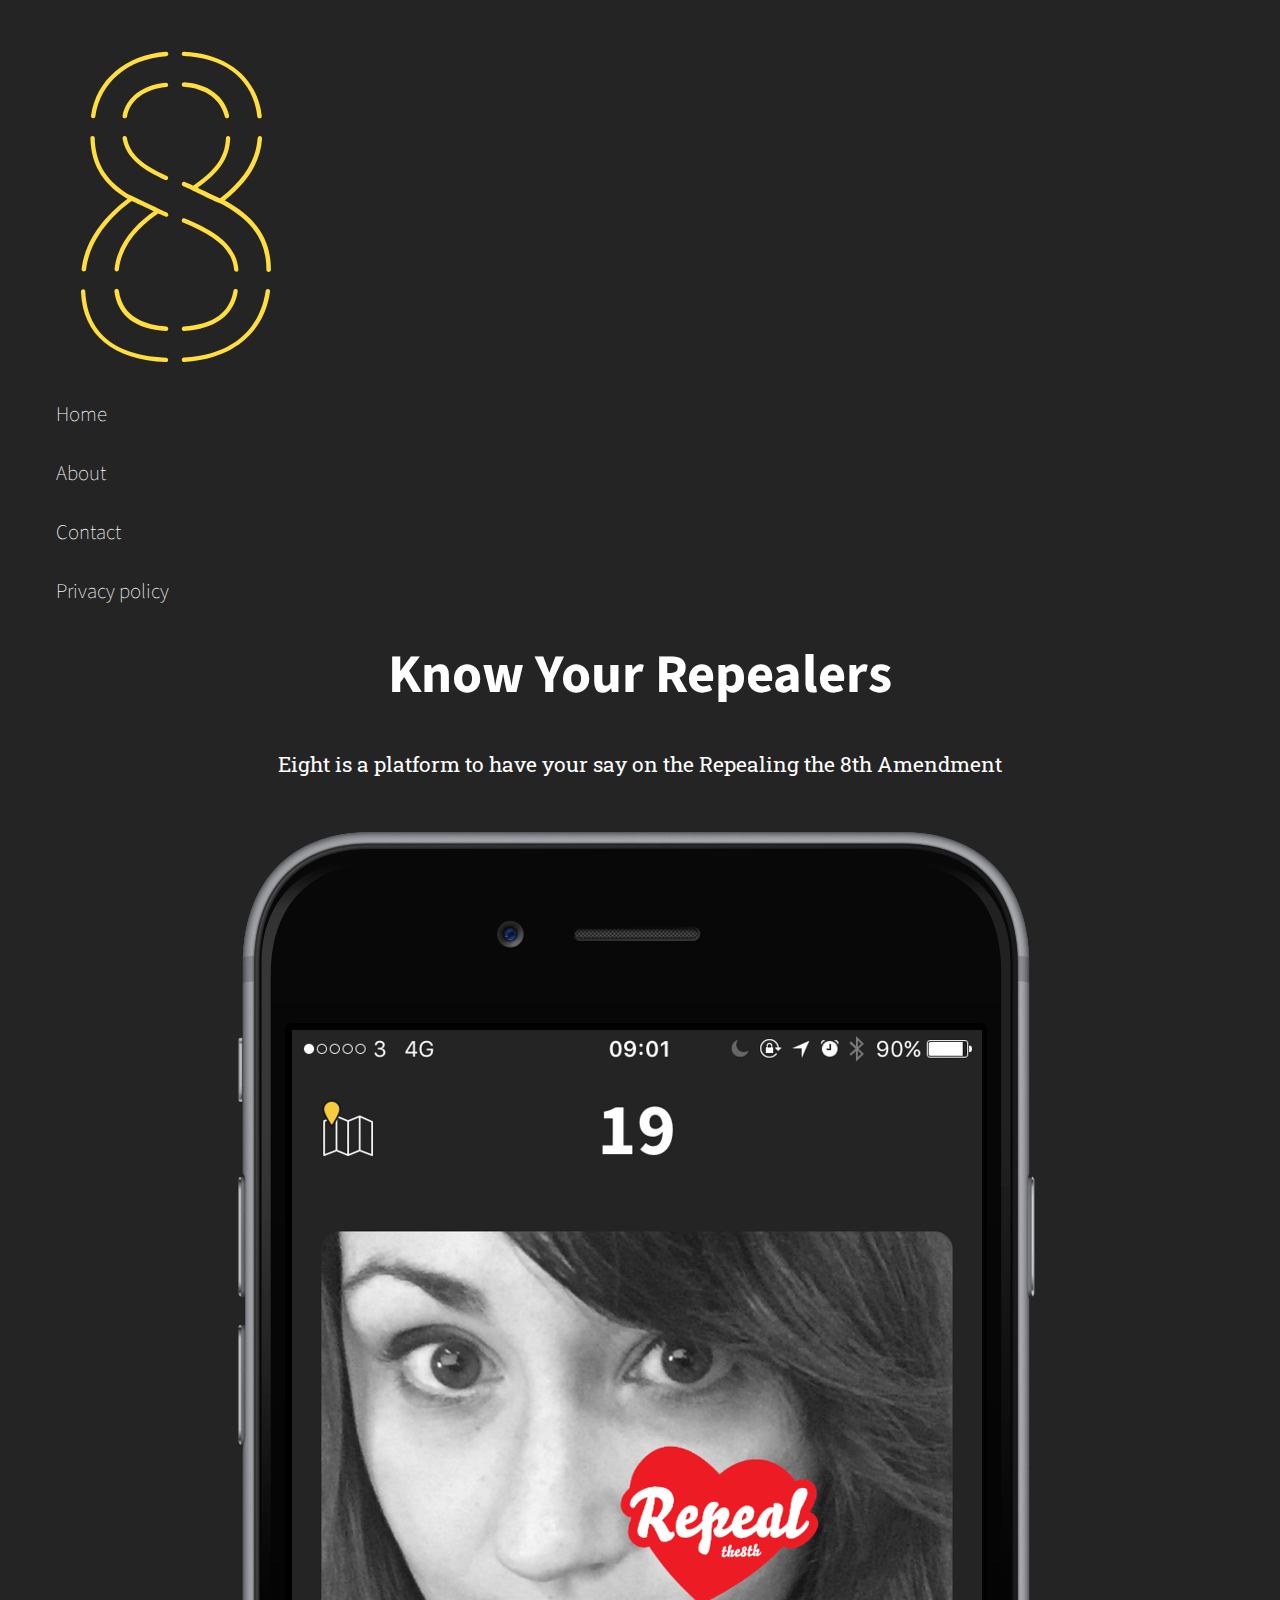
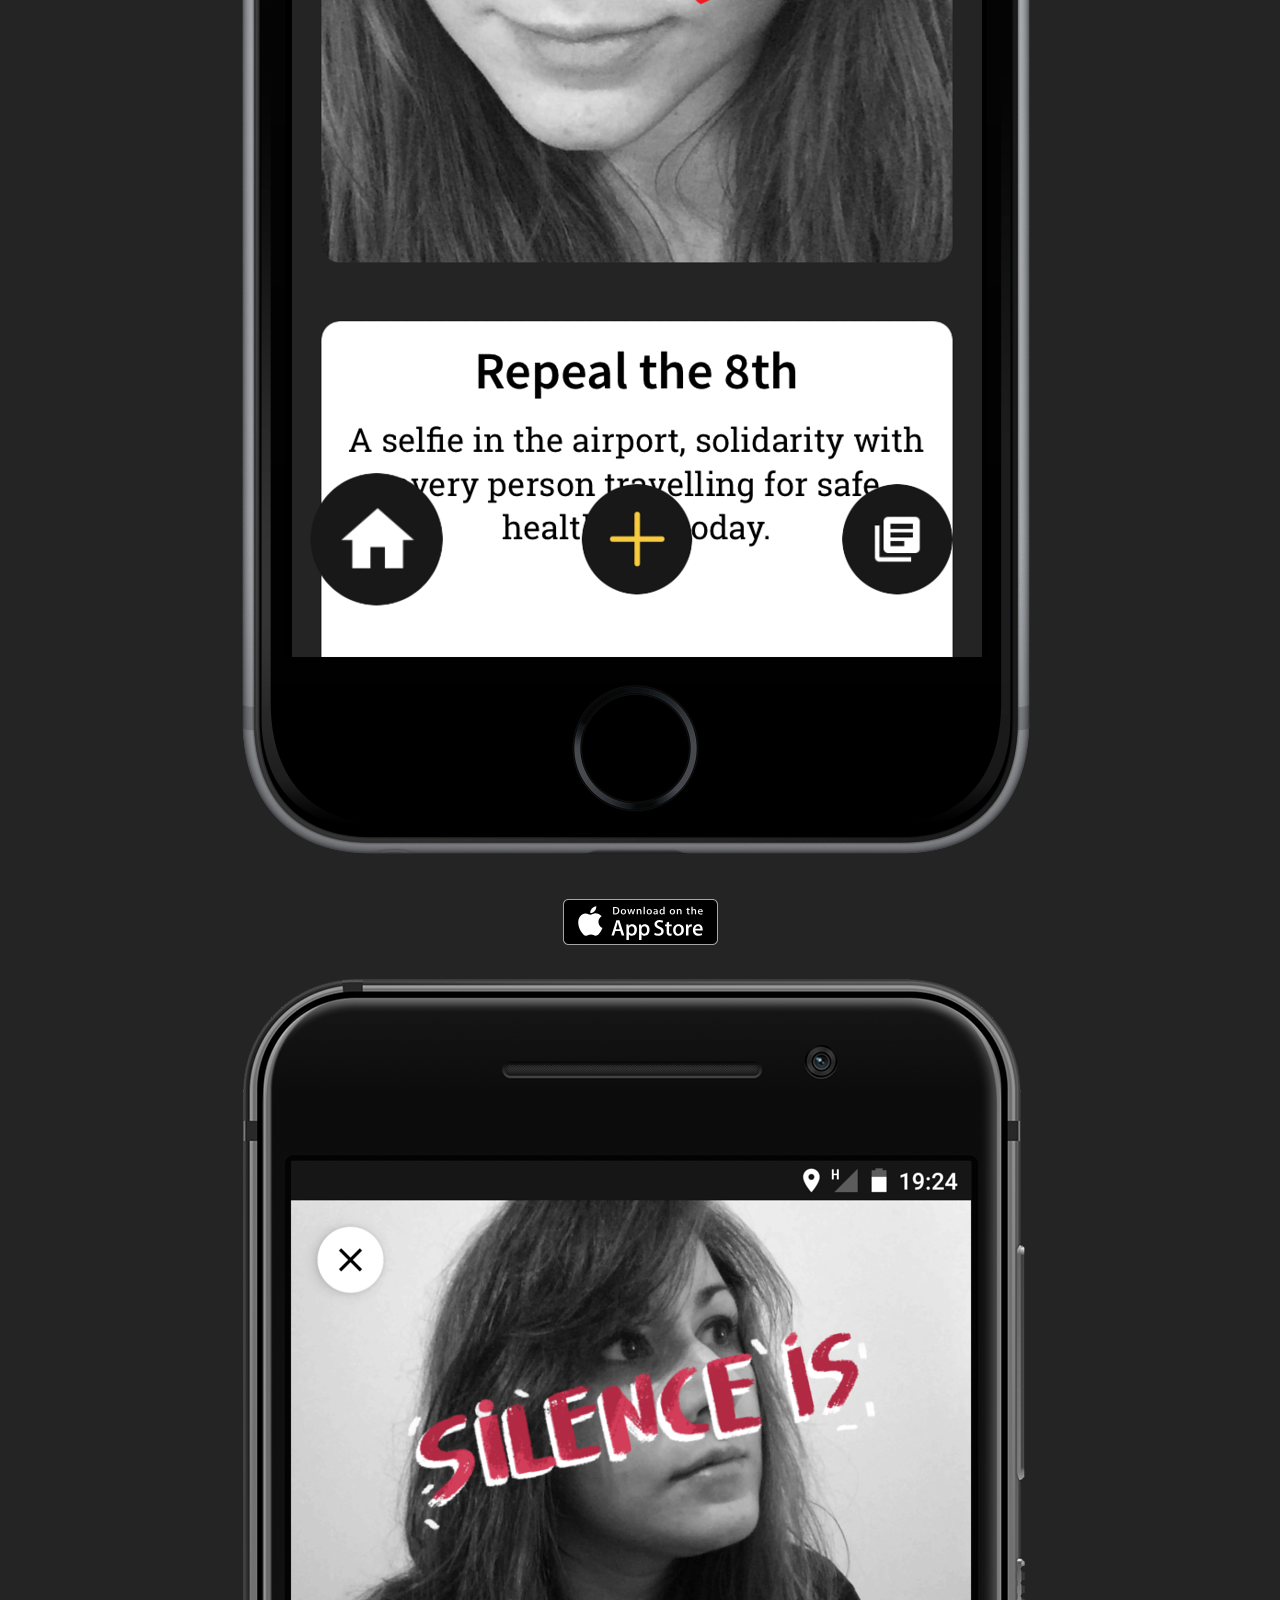
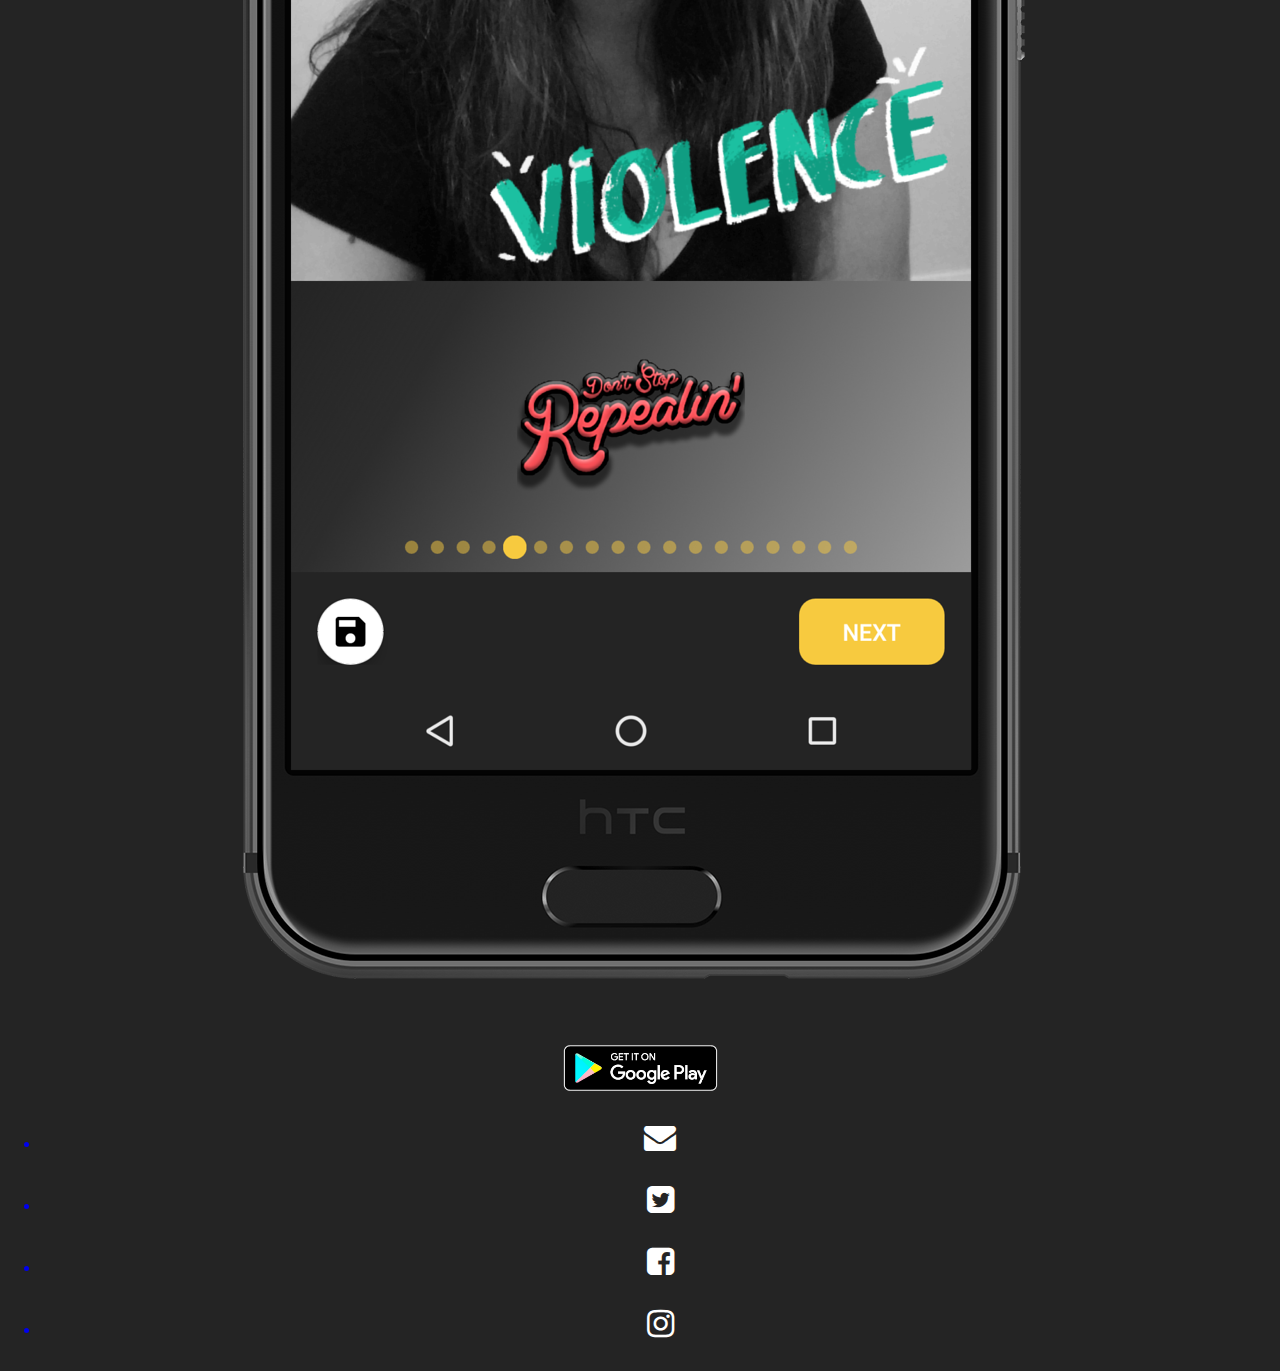
<file: index.html>
<!DOCTYPE html>
<html>
<head>
  <title>eight</title>
  <meta charset="utf-8">
  <meta name="viewport" content="width=device-width, initial-scale=1, shrink-to-fit=no">

  <link rel="stylesheet" href="https://maxcdn.bootstrapcdn.com/bootstrap/4.0.0-beta/css/bootstrap.min.css" integrity="sha384-/Y6pD6FV/Vv2HJnA6t+vslU6fwYXjCFtcEpHbNJ0lyAFsXTsjBbfaDjzALeQsN6M" crossorigin="anonymous">
  <link rel="stylesheet" href="https://maxcdn.bootstrapcdn.com/font-awesome/4.4.0/css/font-awesome.min.css">
  <link rel="stylesheet" href="https://fonts.googleapis.com/css?family=Source+Sans+Pro">
  <link rel="stylesheet" href="https://fonts.googleapis.com/css?family=Roboto+Slab:100">
  <link rel="stylesheet" href="css/style.css">
  <link rel="stylesheet" href="css/base.css">
  <link rel=”stylesheet” href=”font-awesome/css/font-awesome.css”>
  <link rel="shortcut icon" type=image/png href=img/ic_logo@1x.png>

  <head>
    <script>
      function hideNav() {
        var x = document.getElementById('sidenav');
        if (x.style.display === 'none') {
            x.style.display = 'block';
        } else {
            x.style.display = 'none';
        }
      }
    </script>
  </head>

  <div class="container">
    <div class="row">

      <div class="col-lg-3 col-xs-12">
        <div class="embed-responsive embed-responsive-1by1" id="logo" onclick="hideNav()">
          <img class="embed-responsive-item" src="img/ic_logo.svg"></img>
        </div>

        <div class="sidebar-nav" id="sidenav">
          <div class="navbar navbar-default" role="navigation">
              <ul class="nav navbar-nav">
                <li><a href="index.html">Home</a></li>
                <li><a href="about.html">About</a></li>
                <li><a href="contact.html">Contact</a></li>
                <li><a href="privacy-policy.html">Privacy policy</a></li>
              </ul>
          </div>
        </div>
      </div>

      <div class="col-sm-9">
        <div class="col-sm-9" align="center" id="content">
          <h1 id="title">Know Your Repealers</h1>
          <p id="body">Eight is a platform to have your say on the Repealing the 8th Amendment</p>
          <div class="row mt-5">
            <div class="col-md-6 col-6">
              <a href="https://itunes.apple.com/ie/app/eight-app/id1279274929?ls=1&mt=8">
              <img class="embed-responsive-item" src="img/ios.png" id="screenshot"></img>
              <div class="row-6 mt-3"><img src="img/apple_badge.svg"></div>
            </div>
            <div class="col-md-6 col-6">
              <a href="https://play.google.com/store/apps/details?id=com.eight_app.eight">
              <img class="embed-responsive-item" src="img/android.png" id="screenshot"></img>
              <div class="row-6 mt-3"><img src="img/android_badge.svg"></div>
            </div>
          </div>
          <section id="icons">
            <div class="row-md-12 mt-5">
              <ul class="list-inline">
                <a id="email" href="mailto:repeal.the.eight@gmail.com" target="blank"><li class="list-inline-item"><i class="fa envelope fa-envelope fa-2x" aria-hidden="true"></i></i></li></a>
                <a id="twitter" href="https://www.twitter.com/8bySix" target="blank"><li class="list-inline-item"><i class="fa twitter fa-twitter-square fa-2x" aria-hidden="true"></i></li></a>
                <a id="facebook" href="https://www.facebook.com/RepealEightApp/" target="blank"><li class="list-inline-item"><i class="fa facebook fa-facebook-square fa-2x" aria-hidden="true"></i></li></a>
                <a id="instagram" href="https://www.instagram.com/eightapp" target="blank"><li class="list-inline-item"><i class="fa instagram fa-instagram fa-2x" aria-hidden="true"></i></li></a>
              </ul>
            </div>
          </section>
        </div>
      </div>
    </div>
  </div>

  <script src="https://code.jquery.com/jquery-3.2.1.slim.min.js" integrity="sha384-KJ3o2DKtIkvYIK3UENzmM7KCkRr/rE9/Qpg6aAZGJwFDMVNA/GpGFF93hXpG5KkN" crossorigin="anonymous"></script>
  <script src="https://cdnjs.cloudflare.com/ajax/libs/popper.js/1.11.0/umd/popper.min.js" integrity="sha384-b/U6ypiBEHpOf/4+1nzFpr53nxSS+GLCkfwBdFNTxtclqqenISfwAzpKaMNFNmj4" crossorigin="anonymous"></script>
  <script src="https://maxcdn.bootstrapcdn.com/bootstrap/4.0.0-beta/js/bootstrap.min.js" integrity="sha384-h0AbiXch4ZDo7tp9hKZ4TsHbi047NrKGLO3SEJAg45jXxnGIfYzk4Si90RDIqNm1" crossorigin="anonymous"></script>
</body>
</html>
</file>
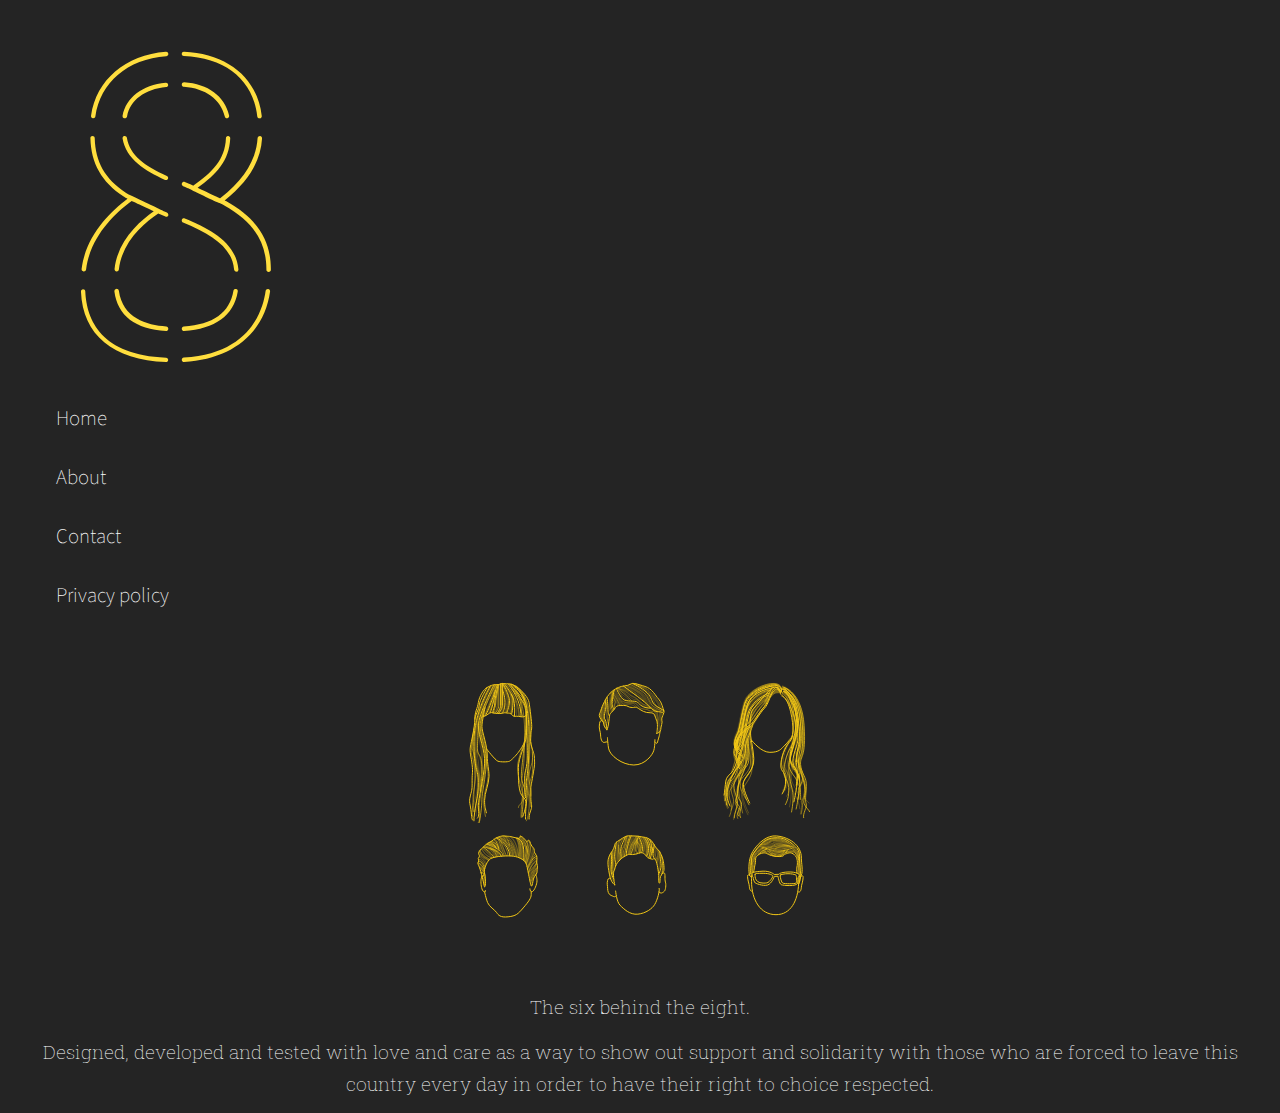
<file: about.html>
<!DOCTYPE html>
<html>
<head>
  <title>About</title>
  <meta charset="utf-8">
  <meta name="viewport" content="width=device-width, initial-scale=1, shrink-to-fit=no">

  <link rel="stylesheet" href="https://maxcdn.bootstrapcdn.com/bootstrap/4.0.0-beta/css/bootstrap.min.css" integrity="sha384-/Y6pD6FV/Vv2HJnA6t+vslU6fwYXjCFtcEpHbNJ0lyAFsXTsjBbfaDjzALeQsN6M" crossorigin="anonymous">
  <link rel="stylesheet" href="https://fonts.googleapis.com/css?family=Source+Sans+Pro" >
  <link rel="stylesheet" href="https://fonts.googleapis.com/css?family=Roboto+Slab:100">
  <link rel="stylesheet" href="css/about.css">
  <link rel="stylesheet" href="css/base.css">
  <link rel=”stylesheet” href=”font-awesome/css/font-awesome.css”>
  <link rel="icon" type="image/svg+xml" href="img/ic_logo.svg">
  <body>
    <head>
      <script>
        function hideNav() {
          var x = document.getElementById('sidenav');
          if (x.style.display === 'none') {
              x.style.display = 'block';
          } else {
              x.style.display = 'none';
          }
        }
      </script>
    </head>

    <div class="container">
      <div class="row">

        <div class="col-lg-3 col-xs-12">
          <div class="embed-responsive embed-responsive-1by1" id="logo" onclick="hideNav()">
            <img class="embed-responsive-item" src="img/ic_logo.svg"></img>
          </div>

          <div class="sidebar-nav" id="sidenav">
            <div class="navbar navbar-default" role="navigation">
                <ul class="nav navbar-nav">
                  <li><a href="index.html">Home</a></li>
                  <li><a href="about.html">About</a></li>
                  <li><a href="contact.html">Contact</a></li>
                  <li><a href="privacy-policy.html">Privacy policy</a></li>
                </ul>
            </div>
          </div>
        </div>

        <div class="col-sm-9 mb-5">
    			<div class="ml-5 mr-5 mt-5" align="center">
            <div class="embed-responsive embed-responsive-16by9">
              <img class="embed-responsive-item" src="img/ic_team.svg" id="team"></img>
            </div>
            <h1 id="aboot">The six behind the eight.</h1>
            <h1 id="aboot">Designed, developed and tested with love and care as a way to show out support and solidarity with those who are forced to leave this country every day in order to have their right to choice respected.</h1>
          </div>
        </div>
      </div>
    </div>
  <script src="https://code.jquery.com/jquery-3.2.1.slim.min.js" integrity="sha384-KJ3o2DKtIkvYIK3UENzmM7KCkRr/rE9/Qpg6aAZGJwFDMVNA/GpGFF93hXpG5KkN" crossorigin="anonymous"></script>
  <script src="https://cdnjs.cloudflare.com/ajax/libs/popper.js/1.11.0/umd/popper.min.js" integrity="sha384-b/U6ypiBEHpOf/4+1nzFpr53nxSS+GLCkfwBdFNTxtclqqenISfwAzpKaMNFNmj4" crossorigin="anonymous"></script>
  <script src="https://maxcdn.bootstrapcdn.com/bootstrap/4.0.0-beta/js/bootstrap.min.js" integrity="sha384-h0AbiXch4ZDo7tp9hKZ4TsHbi047NrKGLO3SEJAg45jXxnGIfYzk4Si90RDIqNm1" crossorigin="anonymous"></script>
</body>
</html>
</file>
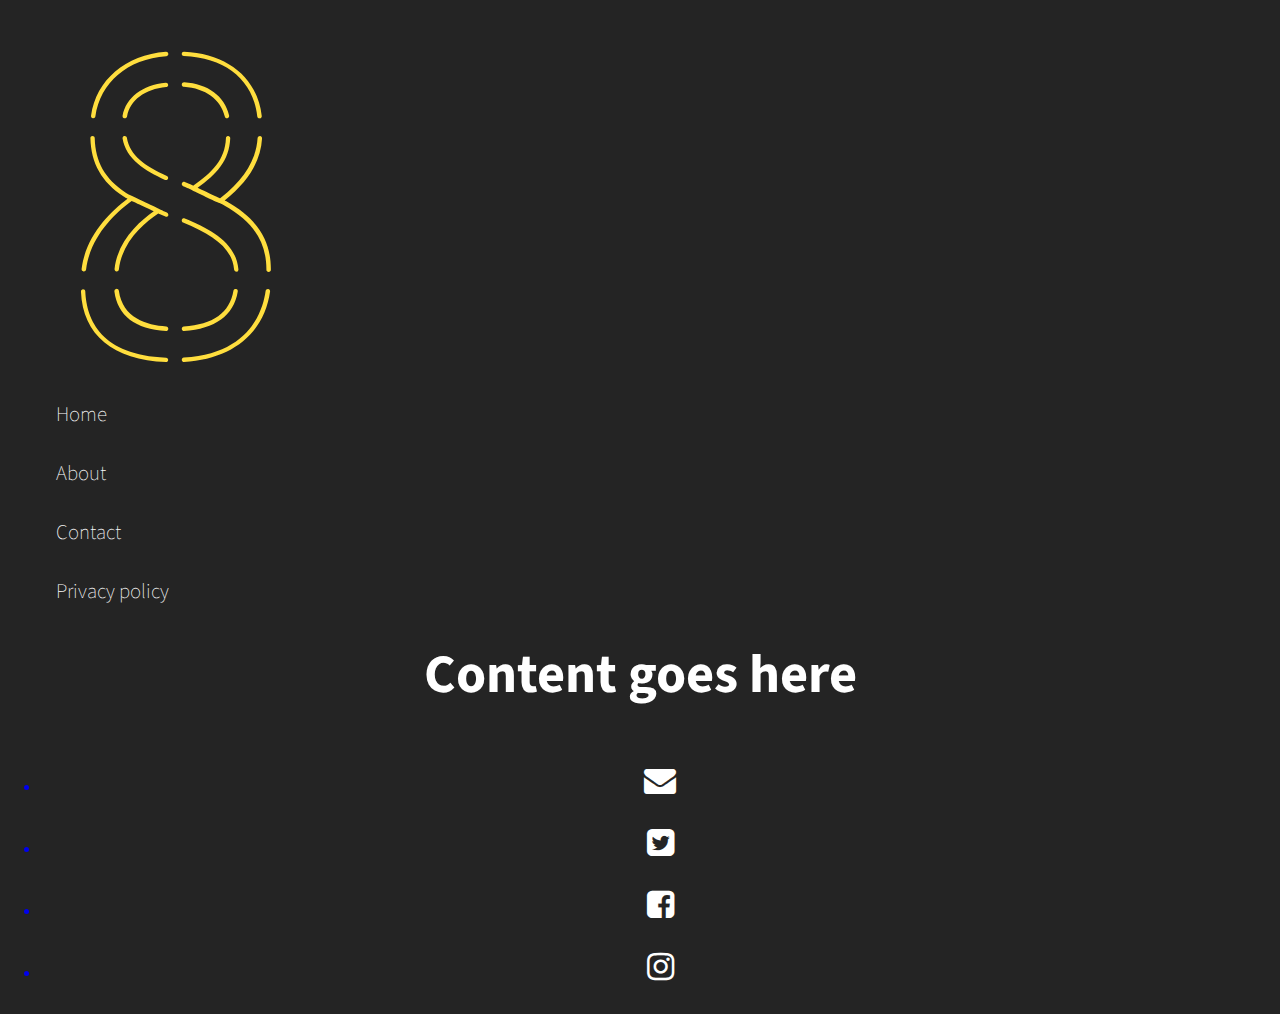
<file: base-nav.html>
<!DOCTYPE html>
<html>
<head>
  <title>eight</title>
  <meta charset="utf-8">
  <meta name="viewport" content="width=device-width, initial-scale=1, shrink-to-fit=no">

  <link rel="stylesheet" href="https://maxcdn.bootstrapcdn.com/bootstrap/4.0.0-beta/css/bootstrap.min.css" integrity="sha384-/Y6pD6FV/Vv2HJnA6t+vslU6fwYXjCFtcEpHbNJ0lyAFsXTsjBbfaDjzALeQsN6M" crossorigin="anonymous">
  <link rel="stylesheet" href="https://maxcdn.bootstrapcdn.com/font-awesome/4.4.0/css/font-awesome.min.css">
  <link rel="stylesheet" href="https://fonts.googleapis.com/css?family=Source+Sans+Pro">
  <link rel="stylesheet" href="https://fonts.googleapis.com/css?family=Roboto+Slab:100,400">
  <link rel="stylesheet" href="css/style.css">
  <link rel="stylesheet" href="css/base.css">
  <link rel=”stylesheet” href=”font-awesome/css/font-awesome.css”>
  <link rel="shortcut icon" type=image/png href=img/favicon.png>

  <head>
    <script>
      function hideNav() {
        var x = document.getElementById('sidenav');
        if (x.style.display === 'none') {
            x.style.display = 'block';
        } else {
            x.style.display = 'none';
        }
      }
    </script>
  </head>

  <div class="container">
    <div class="row">

      <div class="col-lg-3 col-xs-12">
        <div class="embed-responsive embed-responsive-1by1" id="logo" onclick="hideNav()">
          <img class="embed-responsive-item" src="img/ic_logo.svg"></img>
        </div>

        <div class="sidebar-nav" id="sidenav">
          <div class="navbar navbar-default" role="navigation">
              <ul class="nav navbar-nav">
                <li><a class="current" href="index.html">Home</a></li>
                <li><a href="about.html">About</a></li>
                <li><a href="contact.html">Contact</a></li>
                <li><a href="privacy-policy.html">Privacy policy</a></li>
              </ul>
          </div>
        </div>
      </div>

      <div class="col-sm-9">
        <div class="col-sm-9" align="center" id="content">
          <h1 id="title">Content goes here</h1>
      </div>

      <section id="icons">
        <div class="col-sm-9 mt-5">
          <ul class="list-inline" align="center">
            <a id="email" href="mailto:repeal.the.eight@gmail.com" target="blank"><li class="list-inline-item"><i class="fa envelope fa-envelope fa-2x" aria-hidden="true"></i></i></li></a>
            <a id="twitter" href="https://www.twitter.com/8bySix" target="blank"><li class="list-inline-item"><i class="fa twitter fa-twitter-square fa-2x" aria-hidden="true"></i></li></a>
            <a id="facebook" href="https://www.facebook.com/RepealEightApp/" target="blank"><li class="list-inline-item"><i class="fa facebook fa-facebook-square fa-2x" aria-hidden="true"></i></li></a>
            <a id="instagram" href="https://www.instagram.com/eightapp" target="blank"><li class="list-inline-item"><i class="fa instagram fa-instagram fa-2x" aria-hidden="true"></i></li></a>
          </ul>
        </div>
      </section>
    </div>
  </div>

  <script src="https://code.jquery.com/jquery-3.2.1.slim.min.js" integrity="sha384-KJ3o2DKtIkvYIK3UENzmM7KCkRr/rE9/Qpg6aAZGJwFDMVNA/GpGFF93hXpG5KkN" crossorigin="anonymous"></script>
  <script src="https://cdnjs.cloudflare.com/ajax/libs/popper.js/1.11.0/umd/popper.min.js" integrity="sha384-b/U6ypiBEHpOf/4+1nzFpr53nxSS+GLCkfwBdFNTxtclqqenISfwAzpKaMNFNmj4" crossorigin="anonymous"></script>
  <script src="https://maxcdn.bootstrapcdn.com/bootstrap/4.0.0-beta/js/bootstrap.min.js" integrity="sha384-h0AbiXch4ZDo7tp9hKZ4TsHbi047NrKGLO3SEJAg45jXxnGIfYzk4Si90RDIqNm1" crossorigin="anonymous"></script>
</body>
</html>
</file>
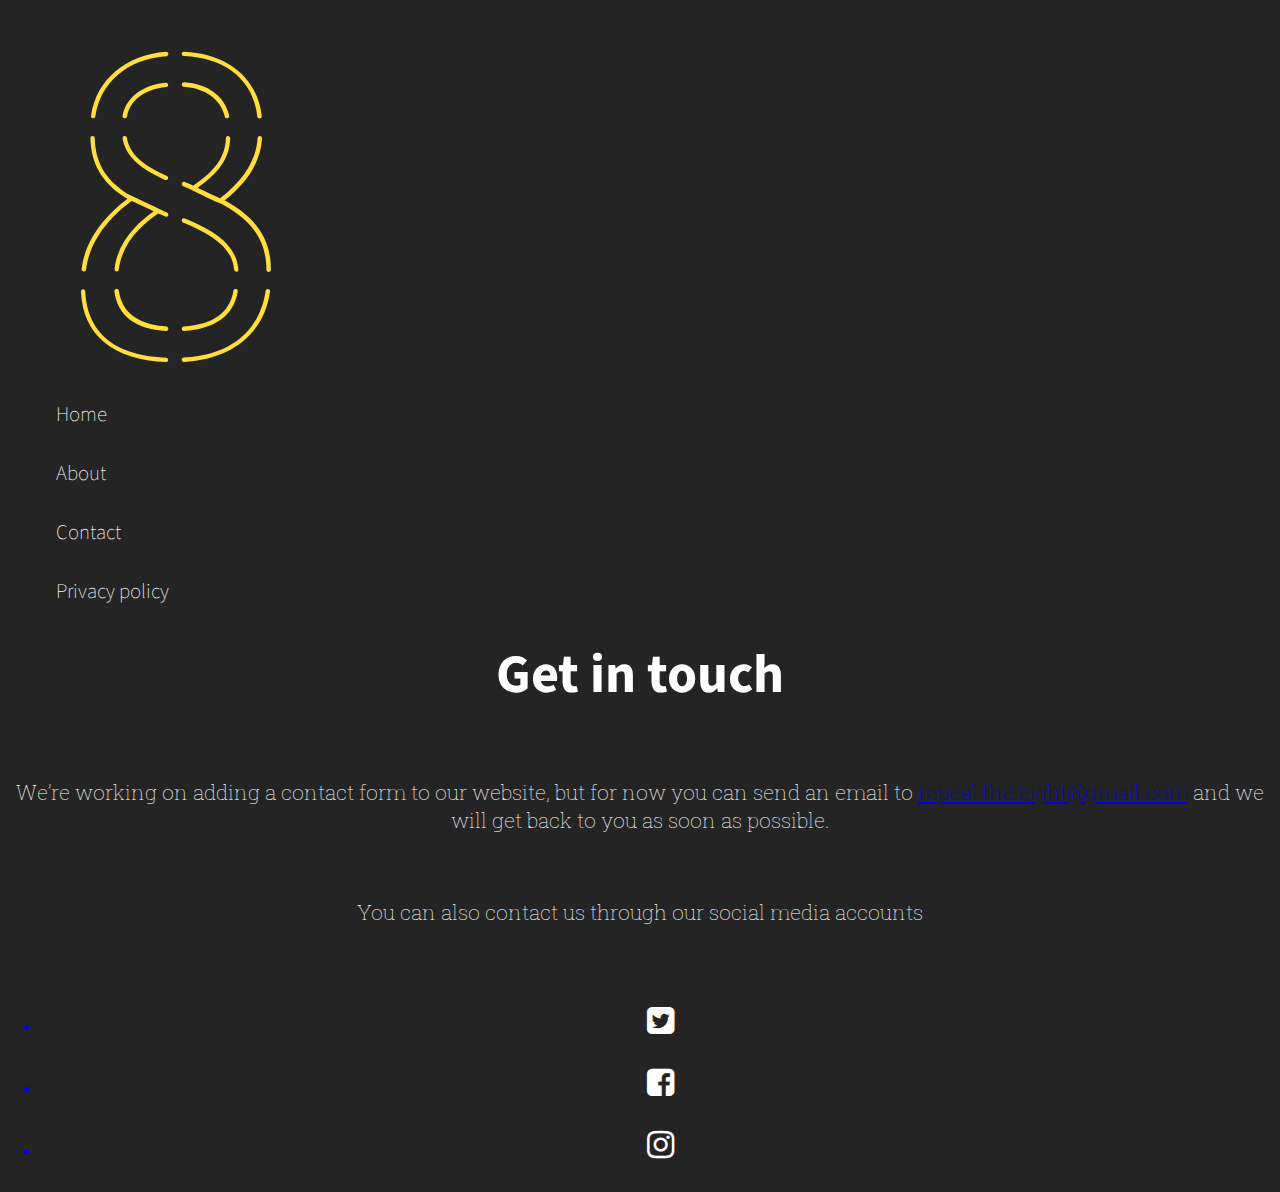
<file: contact.html>
<!DOCTYPE html>
<html>
<head>
  <title>eight</title>
  <meta charset="utf-8">
  <meta name="viewport" content="width=device-width, initial-scale=1, shrink-to-fit=no">

  <link rel="stylesheet" href="https://maxcdn.bootstrapcdn.com/bootstrap/4.0.0-beta/css/bootstrap.min.css" integrity="sha384-/Y6pD6FV/Vv2HJnA6t+vslU6fwYXjCFtcEpHbNJ0lyAFsXTsjBbfaDjzALeQsN6M" crossorigin="anonymous">
  <link rel="stylesheet" href="https://maxcdn.bootstrapcdn.com/font-awesome/4.4.0/css/font-awesome.min.css">
  <link rel="stylesheet" href="https://fonts.googleapis.com/css?family=Source+Sans+Pro">
  <link rel="stylesheet" href="https://fonts.googleapis.com/css?family=Roboto+Slab:100,400">
  <link rel="stylesheet" href="css/style.css">
  <link rel="stylesheet" href="css/contact.css">
  <link rel="stylesheet" href="css/base.css">
  <link rel=”stylesheet” href=”font-awesome/css/font-awesome.css”>
  <link rel="shortcut icon" type=image/png href=img/favicon.png>

  <head>
    <script>
      function hideNav() {
        var x = document.getElementById('sidenav');
        if (x.style.display === 'none') {
            x.style.display = 'block';
        } else {
            x.style.display = 'none';
        }
      }
    </script>
  </head>

  <div class="container">
    <div class="row">

      <div class="col-lg-3 col-xs-12">
        <div class="embed-responsive embed-responsive-1by1" id="logo" onclick="hideNav()">
          <img class="embed-responsive-item" src="img/ic_logo.svg"></img>
        </div>

        <div class="sidebar-nav" id="sidenav">
          <div class="navbar navbar-default" role="navigation">
              <ul class="nav navbar-nav">
                <li><a href="index.html">Home</a></li>
                <li><a href="about.html">About</a></li>
                <li><a class="current" href="contact.html">Contact</a></li>
                <li><a href="privacy-policy.html">Privacy policy</a></li>
              </ul>
          </div>
        </div>
      </div>

      <div class="col-sm-9">
        <div class="col-sm-9" align="center" id="content">
          <h1 id="title">Get in touch</h1>
          <p id="body_1">We’re working on adding a contact form to our website, but for now you can send an email to <a href="mailto:repeal.the.eight@gmail.com">repeal.the.eight@gmail.com</a> and we will get back to you as soon as possible.</p>
          <p id="body_2">You can also contact us through our social media accounts</p>
      </div>

      <section id="icons">
        <div class="col-sm-9 mt-5">
          <ul class="list-inline" align="center">
            <a id="twitter" href="https://www.twitter.com/8bySix" target="blank"><li class="list-inline-item"><i class="fa twitter fa-twitter-square fa-2x" aria-hidden="true"></i></li></a>
            <a id="facebook" href="https://www.facebook.com/RepealEightApp/" target="blank"><li class="list-inline-item"><i class="fa facebook fa-facebook-square fa-2x" aria-hidden="true"></i></li></a>
            <a id="instagram" href="https://www.instagram.com/eightapp" target="blank"><li class="list-inline-item"><i class="fa instagram fa-instagram fa-2x" aria-hidden="true"></i></li></a>
          </ul>
        </div>
      </section>
    </div>
  </div>

  <script src="https://code.jquery.com/jquery-3.2.1.slim.min.js" integrity="sha384-KJ3o2DKtIkvYIK3UENzmM7KCkRr/rE9/Qpg6aAZGJwFDMVNA/GpGFF93hXpG5KkN" crossorigin="anonymous"></script>
  <script src="https://cdnjs.cloudflare.com/ajax/libs/popper.js/1.11.0/umd/popper.min.js" integrity="sha384-b/U6ypiBEHpOf/4+1nzFpr53nxSS+GLCkfwBdFNTxtclqqenISfwAzpKaMNFNmj4" crossorigin="anonymous"></script>
  <script src="https://maxcdn.bootstrapcdn.com/bootstrap/4.0.0-beta/js/bootstrap.min.js" integrity="sha384-h0AbiXch4ZDo7tp9hKZ4TsHbi047NrKGLO3SEJAg45jXxnGIfYzk4Si90RDIqNm1" crossorigin="anonymous"></script>
</body>
</html>
</file>
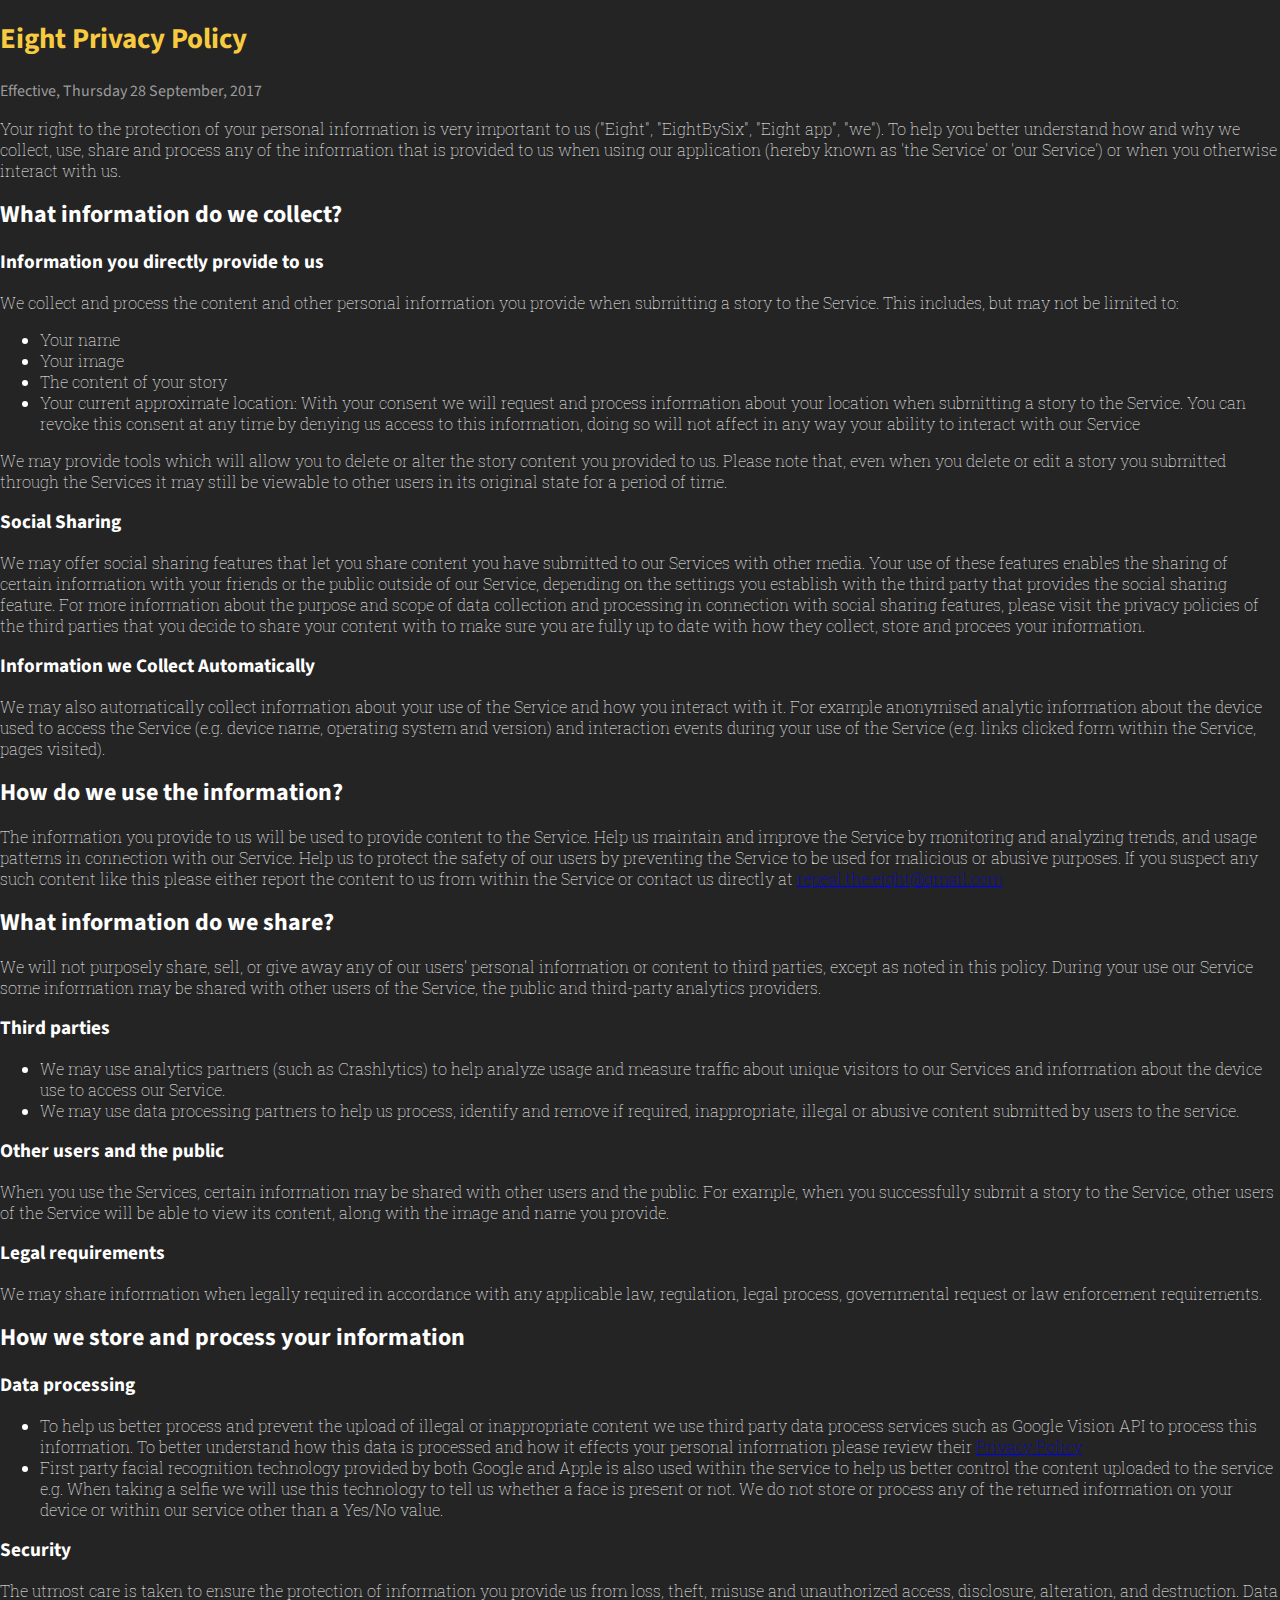
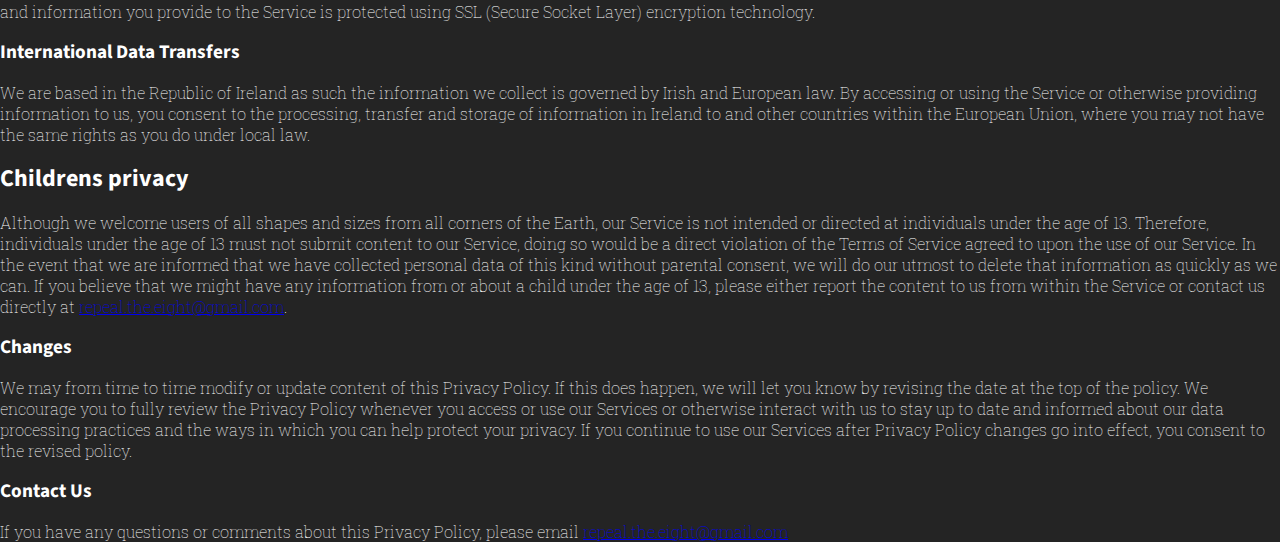
<file: privacy-policy.html>
<!DOCTYPE html>
<html>
<head>
  <title>Privacy</title>
  <meta charset="utf-8">
  <meta name="viewport" content="width=device-width, initial-scale=1, shrink-to-fit=no">

  <link rel="stylesheet" href="https://maxcdn.bootstrapcdn.com/bootstrap/4.0.0-beta/css/bootstrap.min.css" integrity="sha384-/Y6pD6FV/Vv2HJnA6t+vslU6fwYXjCFtcEpHbNJ0lyAFsXTsjBbfaDjzALeQsN6M" crossorigin="anonymous">
  <link rel="stylesheet" href="https://maxcdn.bootstrapcdn.com/font-awesome/4.4.0/css/font-awesome.min.css">
  <link rel="stylesheet" href="https://fonts.googleapis.com/css?family=Source+Sans+Pro" >
  <link rel="stylesheet" href="https://fonts.googleapis.com/css?family=Roboto+Slab:100,400">
  <link rel="stylesheet" href="css/base.css">
  <link rel="stylesheet" href="css/privacy.css">
  <link rel=”stylesheet” href=”font-awesome/css/font-awesome.css”>
  <link rel="shortcut icon" type=image/png href=img/favicon.png>
  <body>
    <div class="container">
			<div class="mt-5 mb-5 text-left align-self-center">
        <h1 id="privacy">Eight Privacy Policy</h1>
        <p id="timestamp">Effective, Thursday 28 September, 2017</p>
        <p class="mt-2" id="content">Your right to the protection of your personal information is very important to us ("Eight", "EightBySix", "Eight app", "we"). To help you better understand how and why we collect, use, share and process any of the information that is provided to us when using our application (hereby known as 'the Service' or 'our Service') or when you otherwise interact with us.</p>

        <h1 class="mt-5" id="title">What information do we collect?</h1>

        <h1 class="mt-4" id="subtitle">Information you directly provide to us</h1>
        <p id="content">We collect and process the content and other personal information you provide when submitting a story to the Service. This includes, but may not be limited to:</p>
        <ul>
          <li>Your name</li>
          <li>Your image</li>
          <li>The content of your story</li>
          <li>Your current approximate location: With your consent we will request and process information about your location when submitting a story to the Service. You can revoke this consent at any time by denying us access to this information, doing so will not affect in any way your ability to interact with our Service</li>
        </ul>
        <p id="content">We may provide tools which will allow you to delete or alter the story content you provided to us. Please note that, even when you delete or edit a story you submitted through the Services it may still be viewable to other users in its original state for a period of time.</p>

        <h1 class="mt-4" id="subtitle">Social Sharing</h1>
        <p id="content">We may offer social sharing features that let you share content you have submitted to our Services with other media. Your use of these features enables the sharing of certain information with your friends or the public outside of our Service, depending on the settings you establish with the third party that provides the social sharing feature. For more information about the purpose and scope of data collection and processing in connection with social sharing features, please visit the privacy policies of the third parties that you decide to share your content with to make sure you are fully up to date with how they collect, store and procees your information.</p>

        <h1 class="mt-4" id="subtitle">Information we Collect Automatically</h1>
        <p id="content">We may also automatically collect information about your use of the Service and how you interact with it. For example anonymised analytic information about the device used to access the Service (e.g. device name, operating system and version) and interaction events during your use of the Service (e.g. links clicked form within the Service, pages visited).</p>

        <h1 class="mt-5" id="title">How do we use the information?</h1>
        <p id="content">The information you provide to us will be used to provide content to the Service. Help us maintain and improve the Service by monitoring and analyzing trends, and usage patterns in connection with our Service. Help us to protect the safety of our users by preventing the Service to be used for malicious or abusive purposes. If you suspect any such content like this please either report the content to us from within the Service or contact us directly at <a href="mailto:repeal.the.eight@gmail.com"> repeal.the.eight@gmail.com</a></p>

        <h1 class="mt-5" id="title">What information do we share?</h1>
        <p id="content">We will not purposely share, sell, or give away any of our users' personal information or content to third parties, except as noted in this policy. During your use our Service some information may be shared with other users of the Service, the public and third-party analytics providers.</p>

        <h1 class="mt-4" id="subtitle">Third parties</h1>
        <ul>
          <li>We may use analytics partners (such as Crashlytics) to help analyze usage and measure traffic about unique visitors to our Services and information about the device use to access our Service.</li>
          <li>We may use data processing partners to help us process, identify and remove if required, inappropriate, illegal or abusive content submitted by users to the service.</li>
        </ul>

        <h1 class="mt-4" id="subtitle">Other users and the public</h1>
        <p id="content">When you use the Services, certain information may be shared with other users and the public. For example, when you successfully submit a story to the Service, other users of the Service will be able to view its content, along with the image and name you provide.</p>

        <h1 class="mt-4" id="subtitle">Legal requirements</h1>
        <p class="mt-2" id="content">We may share information when legally required in accordance with any applicable law, regulation, legal process, governmental request or law enforcement requirements.</p>

        <h1 class="mt-5" id="title">How we store and process your information</h1>

        <h1 class="mt-4" id="subtitle">Data processing</h1>
        <ul>
          <li>To help us better process and prevent the upload of illegal or inappropriate content we use third party data process services such as Google Vision API to process this information. To better understand how this data is processed and how it effects your personal information please review their <a href="https://www.google.com/policies/privacy/">Privacy Policy</a></li>
          <li>First party facial recognition technology provided by both Google and Apple is also used within the service to help us better control the content uploaded to the service e.g. When taking a selfie we will use this technology to tell us whether a face is present or not. We do not store or process any of the returned information on your device or within our service other than a Yes/No value.</li>
        </ul>

        <h1 class="mt-4" id="subtitle">Security</h1>
        <p id="content">The utmost care is taken to ensure the protection of information you provide us from loss, theft, misuse and unauthorized access, disclosure, alteration, and destruction. Data and information you provide to the Service is protected using SSL (Secure Socket Layer) encryption technology.</p>

        <h1 class="mt-4" id="subtitle">International Data Transfers</h1>
        <p id="content">We are based in the Republic of Ireland as such the information we collect is governed by Irish and European law. By accessing or using the Service or otherwise providing information to us, you consent to the processing, transfer and storage of information in Ireland to and other countries within the European Union, where you may not have the same rights as you do under local law.</p>

        <h1 class="mt-4" id="title">Childrens privacy</h1>
        <p id="content">Although we welcome users of all shapes and sizes from all corners of the Earth, our Service is not intended or directed at individuals under the age of 13. Therefore, individuals under the age of 13 must not submit content to our Service, doing so would be a direct violation of the Terms of Service agreed to upon the use of our Service. In the event that we are informed that we have collected personal data of this kind without parental consent, we will do our utmost to delete that information as quickly as we can. If you believe that we might have any information from or about a child under the age of 13, please either report the content to us from within the Service or contact us directly at <a href="mailto:repeal.the.eight@gmail.com"> repeal.the.eight@gmail.com</a>.</p>

        <h1 class="mt-4" id="subtitle">Changes</h1>
        <p id="content">We may from time to time modify or update content of this Privacy Policy. If this does happen, we will let you know by revising the date at the top of the policy. We encourage you to fully review the Privacy Policy whenever you access or use our Services or otherwise interact with us to stay up to date and informed about our data processing practices and the ways in which you can help protect your privacy. If you continue to use our Services after Privacy Policy changes go into effect, you consent to the revised policy.</p>

        <h1 class="mt-4" id="subtitle">Contact Us</h1>
        <p id="content">If you have any questions or comments about this Privacy Policy, please email <a href="mailto:repeal.the.eight@gmail.com"> repeal.the.eight@gmail.com</a></p>
      </div>
    </div>

  <script src="https://code.jquery.com/jquery-3.2.1.slim.min.js" integrity="sha384-KJ3o2DKtIkvYIK3UENzmM7KCkRr/rE9/Qpg6aAZGJwFDMVNA/GpGFF93hXpG5KkN" crossorigin="anonymous"></script>
  <script src="https://cdnjs.cloudflare.com/ajax/libs/popper.js/1.11.0/umd/popper.min.js" integrity="sha384-b/U6ypiBEHpOf/4+1nzFpr53nxSS+GLCkfwBdFNTxtclqqenISfwAzpKaMNFNmj4" crossorigin="anonymous"></script>
  <script src="https://maxcdn.bootstrapcdn.com/bootstrap/4.0.0-beta/js/bootstrap.min.js" integrity="sha384-h0AbiXch4ZDo7tp9hKZ4TsHbi047NrKGLO3SEJAg45jXxnGIfYzk4Si90RDIqNm1" crossorigin="anonymous"></script>
</body>
</html>
</file>
<file: css/style.css>
@media (min-width:320px)  {
  .container img {
    max-width: 100%;
    vertical-align: middle;
  }
  #title{
    color: #FFF;
    font-family: 'Source Sans Pro';
    font-size: 2.7em;
  }
  #body{
    max-width: 80%;
    color: #FFF;
    font-family: 'Source Sans Pro';
    font-size: 1.0em;
  }
}
@media (min-width:961px) {
  .container img {
    max-width: 100%;
    vertical-align: middle;
  }
  #title{
    margin-top: 30px;
    color: #FFF;
    font-family: 'Source Sans Pro';
    font-size: 3.4em;
  }
  #body{
    color: #FFF;
    font-family: 'Roboto Slab';
    font-size: 1.3em;
    max-width: 100%;
    margin-top: 15px;
  }
}
#screenshot{
  max-width: 100%;
  height: auto;
}
</file>
<file: css/base.css>
html, body {
    background: #242424 center center no-repeat;
    background-size:cover;
    margin-left: auto;
    margin-right: auto;
}
#logo{
  max-width: 25%;
  max-height: 25%;
  margin-top: 50px;
}

/* smartphones */
@media (min-width:320px)  {
  #sidenav{
    display: none;
  }
  #logo{
    margin-left: auto;
    margin-right: auto;
  }
  .sidebar-nav .navbar .navbar-collapse {
    max-height: none;
  }
  .sidebar-nav .navbar ul {
    max-width: 100%;
    margin-left: auto;
    margin-right: auto;
    float: none;
    display: block;
  }
  .sidebar-nav .navbar li {
    margin-top: 10px;
    float: none;
    display: block;
    text-align: center;
  }
  .sidebar-nav .navbar li a {
    color: #FFF;
    font-family: 'Source Sans Pro';
    font-size: 1.0em;
    text-decoration: none;
    font-weight: lighter;
  }
  .sidebar-nav .navbar li a:hover {
    color: #F7CA3F;
    font-weight: bolder;
  }
}

/* laptop/desktop */
@media (min-width:961px) {
  #sidenav{
    display: block;
  }
  #logo {
    pointer-events: none;
    margin-left: 16px
  }
  .sidebar-nav .navbar .navbar-collapse {
    max-height: none;
  }
  .sidebar-nav .navbar ul {
    margin-left: 16px;
    margin-right: 0;
    float: none;
    display: block;
  }
  .sidebar-nav .navbar li {
    margin-top: 30px;
    float: none;
    display: block;
    text-align: left;
  }
  .sidebar-nav .navbar li a {
    color: #FFF;
    font-family: 'Source Sans Pro';
    font-size: 1.3em;
    text-decoration: none;
    font-weight: lighter;
  }
  .sidebar-nav .navbar li a:hover {
    color: #F7CA3F;
    font-weight: bolder;
  }
}
#icons .fa {
    color:white;
    margin:15px;
    position:relative;
    transition:all 0.2s ease-in-out;
}
#icons .email:hover {
    color:#F7CA3F;
    bottom:5px;
}
#icons .twitter:hover {
    color:#6CADDE;
    bottom:5px;
}
#icons .facebook:hover {
    color:#3B5998;
    bottom:5px;
}
#icons .instagram:hover {
    color:#517FA6;
    bottom:5px;
}
</file>
<file: css/about.css>
/* smartphones */
@media (min-width:320px)  {
  #team{
    padding-bottom: 25px;
    max-width: 95%;
  }
  #aboot {
    text-align: center;
    max-width: 95%;
    font-size: 0.9em;
    font-family: 'Roboto Slab';
    font-weight: lighter;
    color: #FFF;
  }
}
/* laptop/desktop */
@media (min-width:961px) {
  #team{
    padding-top: 50px;
    padding-bottom: 50px;
  }
  #aboot {
    text-align: center;
    max-width: 95%;
    font-size: 1.2em;
    font-family: 'Roboto Slab';
    font-weight: lighter;
    color: #FFF;
  }
}

#aboot {
  line-height: 32px;
}
</file>
<file: css/contact.css>
@media (min-width:320px)  {
  #content h1 {
    margin-bottom: 32px;
  }
  #content p{
    max-width: 80%;
    color: #FFF;
    font-family: 'Source Sans Pro';
    font-size: 1.0em;
    font-weight: lighter;
    margin-top: 64px;
    margin-bottom: 64px;
  }
}
@media (min-width:961px) {
  #content h1 {
    margin-bottom: 32px;
  }
  #content p{
    color: #FFF;
    font-family: 'Roboto Slab';
    font-size: 1.3em;
    max-width: 100%;
    margin-top: 15px;
    font-weight: lighter;
    margin-top: 64px;
    margin-bottom: 64px;
  }
}
</file>
<file: css/privacy.css>
html, body {
    background: #242424 center center no-repeat;
    height: 100%;
    background-size:cover;
}
#privacy {
  font-size: 1.8em;
  font-family: 'Source Sans Pro';
  color: #F7CA3F;
  font-weight: bold;
}
#timestamp {
  font-size: 1.0em;
  font-family: 'Source Sans Pro';
  color: #9B9B9B;
}
#title {
  font-size: 1.5em;
  font-family: 'Source Sans Pro';
  color: #FFF;
  font-weight: bold;
}
#subtitle {
  font-size: 1.2em;
  font-family: 'Source Sans Pro';
  color: #FFF;
  font-weight: bold;
}
#content {
  font-size: 1.0em;
  color: #FFF;
  font-family: 'Roboto Slab';
  font-weight: lighter;
}
#email {
  font-size: 1.0em;
  color: #242424;
  font-family: 'Roboto Slab';
  font-weight: lighter;
}
li {
  font-size: 1.0em;
  color: #FFF;
  font-family: 'Roboto Slab';
  font-weight: lighter;
}
</file>
